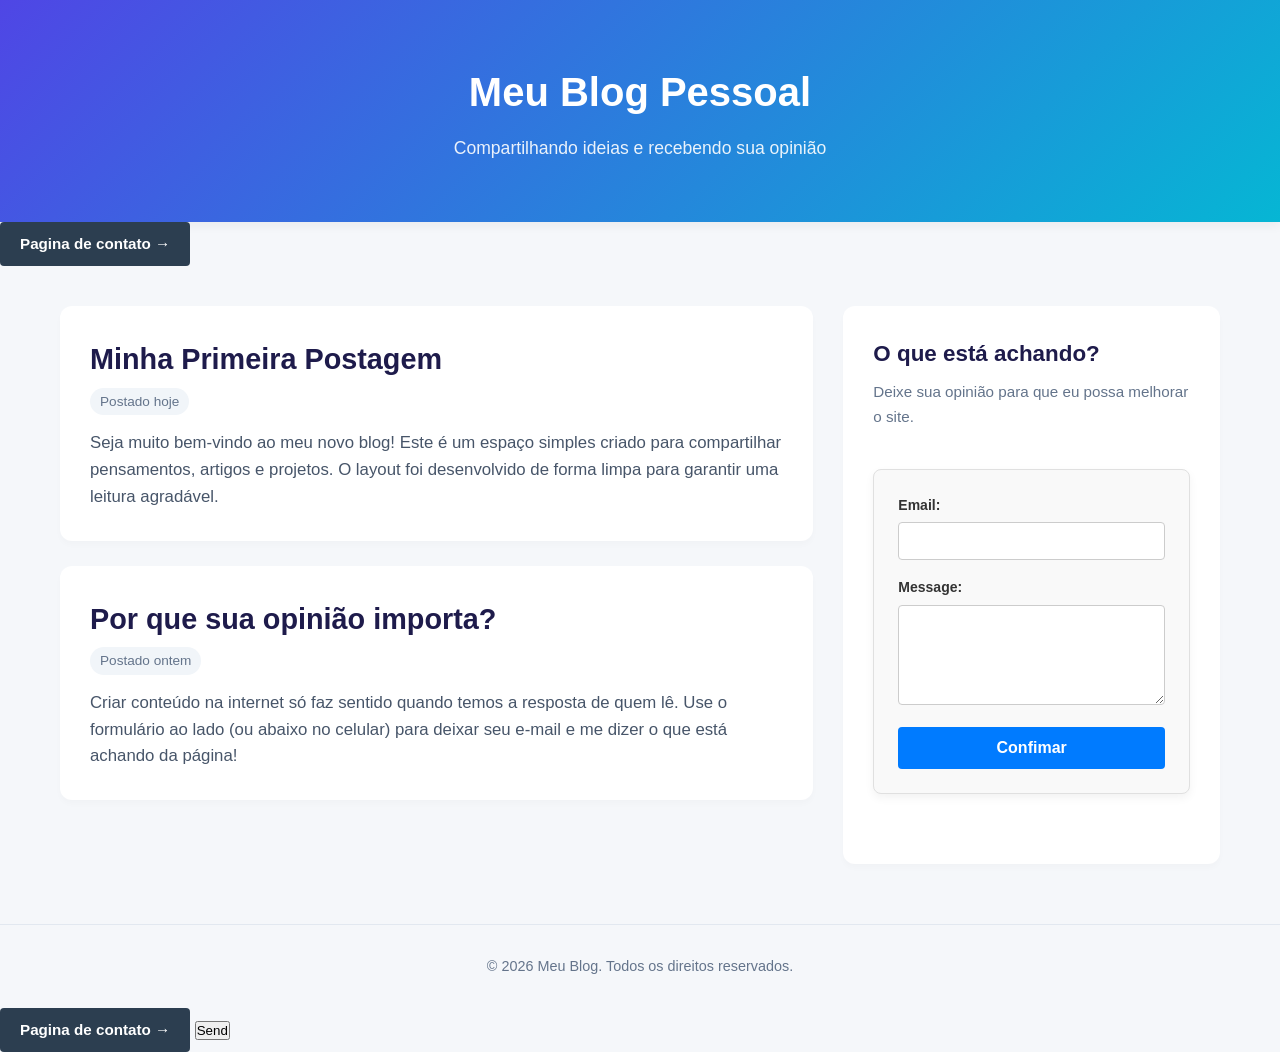
<file: index.html>
<!DOCTYPE html>
<html lang="pt-BR">
<head>
    <meta charset="UTF-8">
    <meta name="viewport" content="width=device-width, initial-scale=1.0">
    <title>Meu Blog & Feedback</title>
    <!-- Vinculação com o arquivo CSS separado -->
    <link rel="stylesheet" href="style.css">
</head>
<body>

    <!-- Cabeçalho do Blog -->
    <header class="blog-header">
        <h1>Meu Blog Pessoal</h1>
        <p>Compartilhando ideias e recebendo sua opinião</p>
    </header>
    <a href="index2.html" class="btn-nav">Pagina de contato &rarr;</a>

    <!-- Conteúdo Principal -->
    <main class="container">
        
        <!-- Seção das Postagens -->
        <section class="posts-section">
            <article class="post">
                <h2>Minha Primeira Postagem</h2>
                <span class="post-date">Postado hoje</span>
                <p>Seja muito bem-vindo ao meu novo blog! Este é um espaço simples criado para compartilhar pensamentos, artigos e projetos. O layout foi desenvolvido de forma limpa para garantir uma leitura agradável.</p>
            </article>

            <article class="post">
                <h2>Por que sua opinião importa?</h2>
                <span class="post-date">Postado ontem</span>
                <p>Criar conteúdo na internet só faz sentido quando temos a resposta de quem lê. Use o formulário ao lado (ou abaixo no celular) para deixar seu e-mail e me dizer o que está achando da página!</p>
            </article>
        </section>

        <!-- Barra Lateral com o Formulário de Feedback -->
        <aside class="feedback-sidebar">
            <div class="feedback-card">
                <h3>O que está achando?</h3>
                <p>Deixe sua opinião para que eu possa melhorar o site.</p>
                
               <form
  action="https://formspree.io/f/xdaqvarb"
  method="POST"
>
  <form
  action="https://formspree.io/f/xdaqvarb"
  method="POST"
>
  <label>
    Email:
    <input type="email" name="email">
  </label>
  <label>
    Message:
    <textarea name="message"></textarea>
  </label>
  <!-- your other form fields go here -->
  <button type="submit">Confimar</button>
</form>
                    
                   

                    
                </form>
            </div>
        </aside>

    </main>

    <!-- Rodapé -->
    <footer class="blog-footer">
        <p>&copy; 2026 Meu Blog. Todos os direitos reservados.</p>
    </footer>


<a href="index2.html" class="btn-nav">Pagina de contato &rarr;</a>


  <!-- your other form fields go here -->
  <button type="submit">Send</button>
</form>
</body>
</html>
</file>
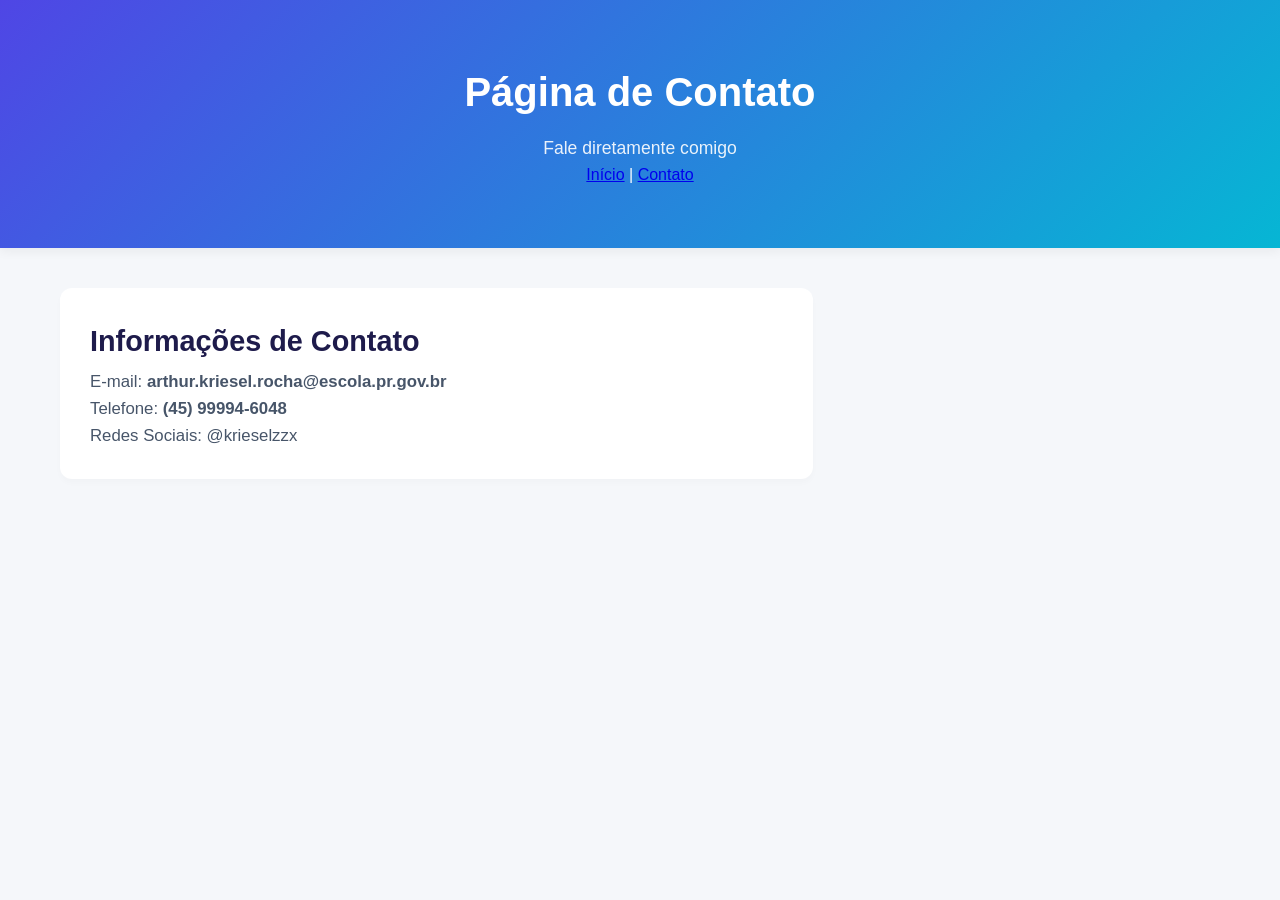
<file: index2.html>
<!DOCTYPE html>
<html lang="pt-BR">
<head>
    <meta charset="UTF-8">
    <meta name="viewport" content="width=device-width, initial-scale=1.0">
    <title>Contato - Meu Blog</title>
    <link rel="stylesheet" href="style.css">
</head>
<body>
    <header class="blog-header">
        <h1>Página de Contato</h1>
        <p>Fale diretamente comigo</p>
        <nav>
            <a href="index.html">Início</a> | 
            <a href="index2.html">Contato</a>
        </nav>
    </header>

    <main class="container">
        <section class="posts-section">
            <article class="post">
                <h2>Informações de Contato</h2>
                <p>E-mail: <strong>arthur.kriesel.rocha@escola.pr.gov.br</strong></p>
                <p>Telefone: <strong>(45) 99994-6048</strong></p>
                <p>Redes Sociais: @krieselzzx</p>
            </article>
        </section>
    </main>
</body>
</html>
</file>
<file: style.css>
/* Configurações Gerais e Cores */
* {
    box-sizing: border-box;
    margin: 0;
    padding: 0;
    font-family: 'Segoe UI', Tahoma, Geneva, Verdana, sans-serif;
}

body {
    background-color: #f5f7fa;
    color: #333333;
    line-height: 1.6;
}

/* Cabeçalho */
.blog-header {
    background: linear-gradient(135deg, #4f46e5, #06b6d4);
    color: white;
    text-align: center;
    padding: 60px 20px;
    box-shadow: 0 4px 10px rgba(0, 0, 0, 0.05);
}

.blog-header h1 {
    font-size: 2.5rem;
    margin-bottom: 10px;
    font-weight: 700;
}

.blog-header p {
    font-size: 1.1rem;
    opacity: 0.9;
}

/* Container Principal Layout Grid */
.container {
    max-width: 1200px;
    margin: 40px auto;
    padding: 0 20px;
    display: grid;
    grid-template-columns: 2fr 1fr;
    gap: 30px;
}

/* Seção de Postagens */
.posts-section {
    display: flex;
    flex-direction: column;
    gap: 25px;
}

.post {
    background: white;
    padding: 30px;
    border-radius: 12px;
    box-shadow: 0 4px 6px rgba(0, 0, 0, 0.02);
    border: 1fr solid #e2e8f0;
    transition: transform 0.2s;
}

.post:hover {
    transform: translateY(-2px);
}

.post h2 {
    color: #1e1b4b;
    font-size: 1.8rem;
    margin-bottom: 5px;
}

.post-date {
    display: inline-block;
    font-size: 0.85rem;
    color: #64748b;
    background: #f1f5f9;
    padding: 3px 10px;
    border-radius: 20px;
    margin-bottom: 15px;
}

.post p {
    color: #475569;
    font-size: 1.05rem;
}

/* Barra Lateral e Formulário */
.feedback-sidebar {
    height: fit-content;
}

.feedback-card {
    background: white;
    padding: 30px;
    border-radius: 12px;
    box-shadow: 0 4px 6px rgba(0, 0, 0, 0.02);
    border: 1fr solid #e2e8f0;
}

.feedback-card h3 {
    color: #1e1b4b;
    margin-bottom: 8px;
    font-size: 1.4rem;
}

.feedback-card p {
    color: #64748b;
    font-size: 0.95rem;
    margin-bottom: 20px;
}

/* Elementos do Formulário */
.form-group {
    margin-bottom: 20px;
}

.form-group label {
    display: block;
    font-weight: 600;
    margin-bottom: 8px;
    font-size: 0.9rem;
    color: #334155;
}

.form-group input,
.form-group textarea {
    width: 100%;
    padding: 12px;
    border: 1.5px solid #cbd5e1;
    border-radius: 8px;
    font-size: 1rem;
    color: #334155;
    background-color: #f8fafc;
    transition: all 0.3s;
}

.form-group input:focus,
.form-group textarea:focus {
    outline: none;
    border-color: #4f46e5;
    background-color: white;
    box-shadow: 0 0 0 4px rgba(79, 70, 229, 0.1);
}

/* Botão de Enviar */
.btn-submit {
    width: 100%;
    background: #4f46e5;
    color: white;
    border: none;
    padding: 14px;
    font-size: 1rem;
    font-weight: 600;
    border-radius: 8px;
    cursor: pointer;
    transition: background 0.2s;
}

.btn-submit:hover {
    background: #4338ca;
}

/* Rodapé */
.blog-footer {
    text-align: center;
    padding: 30px;
    color: #64748b;
    font-size: 0.9rem;
    margin-top: 60px;
    border-top: 1px solid #e2e8f0;
}

/* Responsividade para Celulares */
@media (max-width: 768px) {
    .container {
        grid-template-columns: 1fr;
        margin: 20px auto;
    }
    
    .blog-header {
        padding: 40px 20px;
    }

    .blog-header h1 {
        font-size: 2rem;
    }
}


form {
  max-width: 400px;
  margin: 40px auto;
  padding: 24px;
  background: #f9f9f9;
  border: 1px solid #e0e0e0;
  border-radius: 8px;
  font-family: Arial, sans-serif;
  box-shadow: 0 4px 10px rgba(0, 0, 0, 0.05);
}

form label {
  display: block;
  margin-bottom: 16px;
  font-size: 14px;
  color: #333;
  font-weight: bold;
}

form input[type="email"],
form textarea {
  width: 100%;
  padding: 10px;
  margin-top: 6px;
  border: 1px solid #ccc;
  border-radius: 4px;
  font-size: 14px;
  box-sizing: border-box;
}

form input[type="email"]:focus,
form textarea:focus {
  border-color: #007BFF;
  outline: none;
  box-shadow: 0 0 5px rgba(0, 123, 255, 0.25);
}

form textarea {
  resize: vertical;
  min-height: 100px;
}

form button[type="submit"] {
  width: 100%;
  padding: 12px;
  background: #007BFF;
  color: white;
  border: none;
  border-radius: 4px;
  font-size: 16px;
  font-weight: bold;
  cursor: pointer;
  transition: background 0.2s ease;
}

form button[type="submit"]:hover {
  background: #0056b3;
}

.btn-nav {
    display: inline-block;     /* Permite definir o tamanho correto */
    text-decoration: none;     /* Remove o sublinhado do link */
    background-color: #2c3e50; /* Cor de fundo escura e discreta */
    color: #ffffff;            /* Cor do texto branca */
    padding: 10px 20px;        /* Espaçamento interno */
    border-radius: 4px;        /* Cantos levemente arredondados */
    font-size: 0.95rem;        /* Tamanho padrão do texto */
    font-weight: 600;          /* Texto levemente em negrito */
    transition: background-color 0.2s ease; /* Transição rápida de cor */
}

/* Mudança de cor simples ao passar o mouse */
.btn-nav:hover {
    background-color: #1abc9c;
</file>
